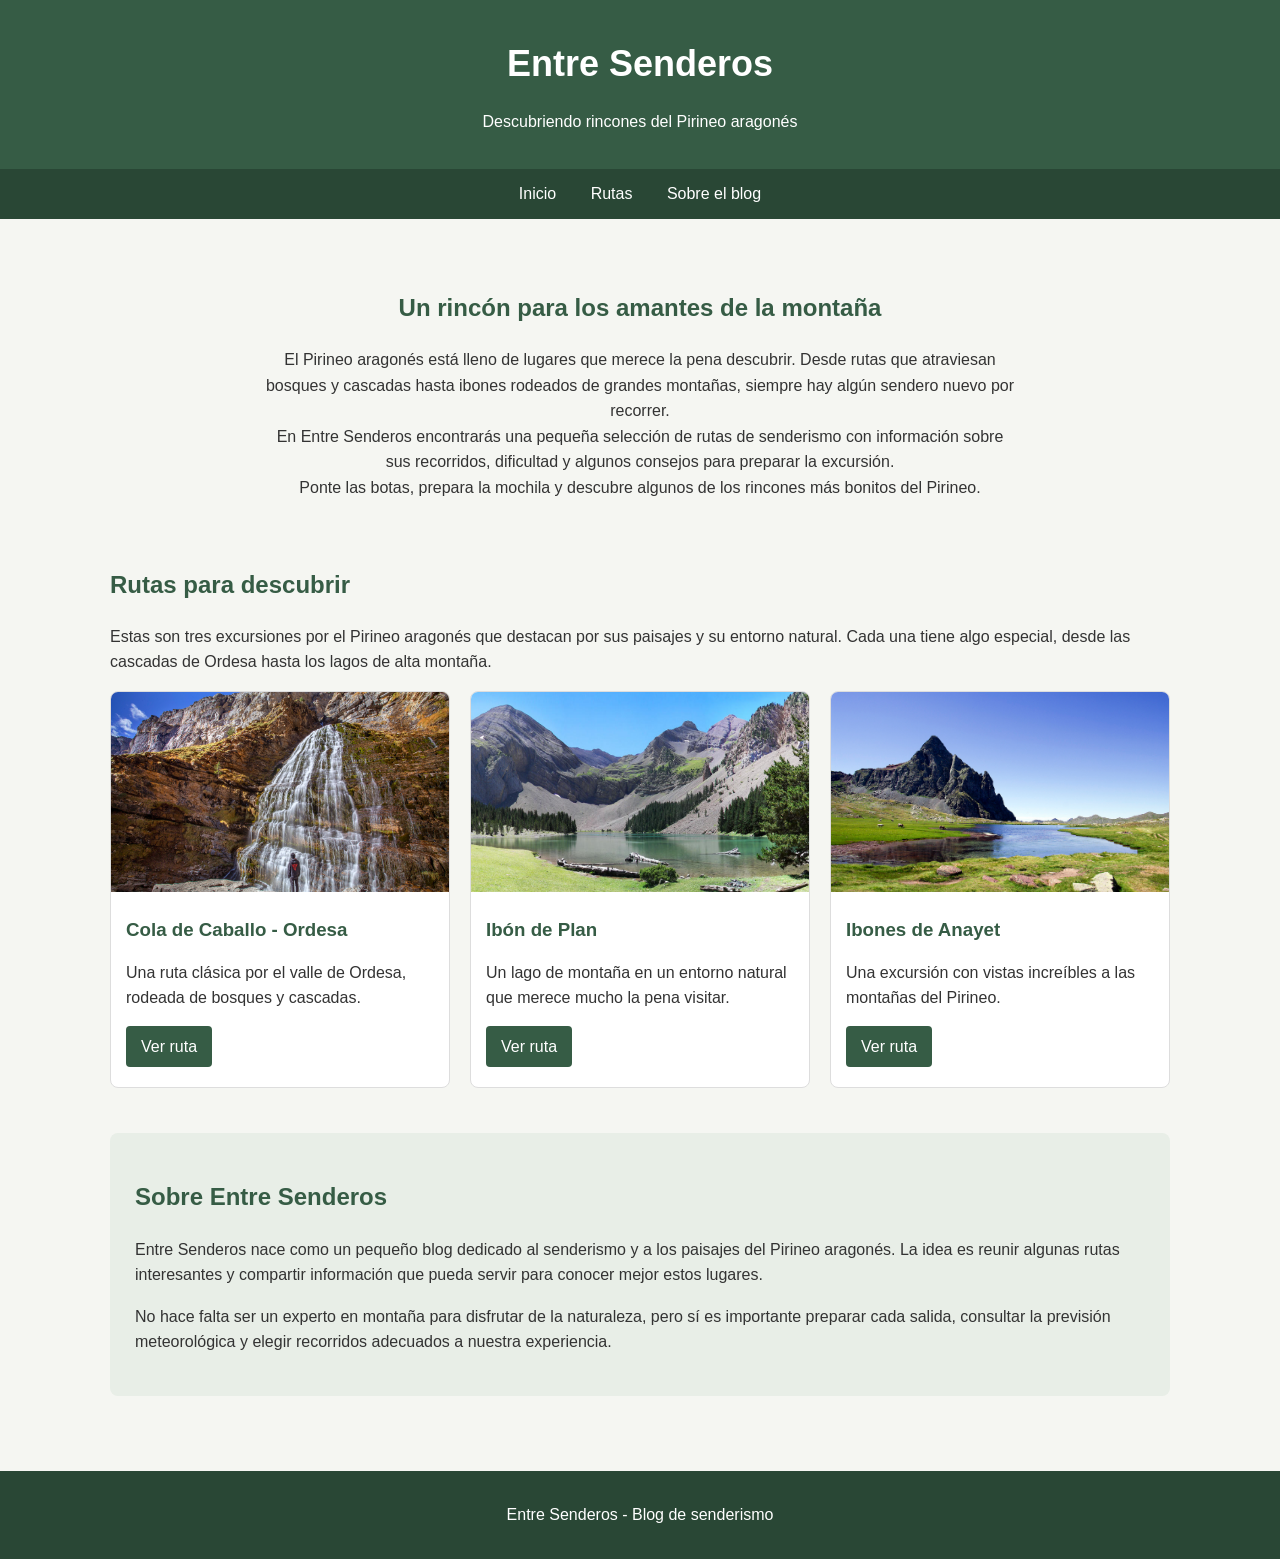
<file: index.html>
<!DOCTYPE html>
<html lang="es">
<head>
    <meta charset="UTF-8">
    <meta name="viewport" content="width=device-width, initial-scale=1.0">
    <title>Entre Senderos | Rutas por el Pirineo</title>
    <link rel="stylesheet" href="css/styles.css">
</head>
<body>

    <header>
        <h1>Entre Senderos</h1>
        <p>Descubriendo rincones del Pirineo aragonés</p>
    </header>

    <nav>
        <a href="index.html">Inicio</a>
        <a href="#rutas">Rutas</a>
        <a href="#sobre-mi">Sobre el blog</a>
    </nav>

    <main>
        
    <section class="bienvenida">
        <h2>Un rincón para los amantes de la montaña</h2>

        <p>
            El Pirineo aragonés está lleno de lugares que merece
            la pena descubrir. Desde rutas que atraviesan bosques
            y cascadas hasta ibones rodeados de grandes montañas,
            siempre hay algún sendero nuevo por recorrer.
        </p>

        <p>
            En Entre Senderos encontrarás una pequeña selección
            de rutas de senderismo con información sobre sus
            recorridos, dificultad y algunos consejos para
            preparar la excursión.
        </p>

        <p>
            Ponte las botas, prepara la mochila y descubre
            algunos de los rincones más bonitos del Pirineo.
        </p>
    </section>


        <section id="rutas">
            <h2>Rutas para descubrir</h2>
            <p>
                Estas son tres excursiones por el Pirineo aragonés
                que destacan por sus paisajes y su entorno natural.
                Cada una tiene algo especial, desde las cascadas
                de Ordesa hasta los lagos de alta montaña.
            </p>

            <div class="contenedor-rutas">

                <article class="ruta">
                    <img src="img/ordesa.jpg" alt="Valle de Ordesa">
                    <h3>Cola de Caballo - Ordesa</h3>
                    <p>
                        Una ruta clásica por el valle de Ordesa,
                        rodeada de bosques y cascadas.
                    </p>
                    <a href="tickets/ordesa.html">Ver ruta</a>
                </article>

                <article class="ruta">
                    <img src="img/ibon-plan.jpg" alt="Ibón de Plan">
                    <h3>Ibón de Plan</h3>
                    <p>
                        Un lago de montaña en un entorno natural
                        que merece mucho la pena visitar.
                    </p>
                    <a href="tickets/ibon-plan.html">Ver ruta</a>
                </article>

                <article class="ruta">
                    <img src="img/anayet.jpg" alt="Ibones de Anayet">
                    <h3>Ibones de Anayet</h3>
                    <p>
                        Una excursión con vistas increíbles
                        a las montañas del Pirineo.
                    </p>
                    <a href="tickets/anayet.html">Ver ruta</a>
                </article>

            </div>
        </section>

        
        <section id="sobre-mi">
            <h2>Sobre Entre Senderos</h2>

            <p>
                Entre Senderos nace como un pequeño blog dedicado
                al senderismo y a los paisajes del Pirineo aragonés.
                La idea es reunir algunas rutas interesantes
                y compartir información que pueda servir para
                conocer mejor estos lugares.
            </p>

            <p>
                No hace falta ser un experto en montaña para
                disfrutar de la naturaleza, pero sí es importante
                preparar cada salida, consultar la previsión
                meteorológica y elegir recorridos adecuados
                a nuestra experiencia.
            </p>
        </section>

    </main>

    <footer>
        <p>Entre Senderos - Blog de senderismo</p>
    </footer>

</body>
</html>
</file>
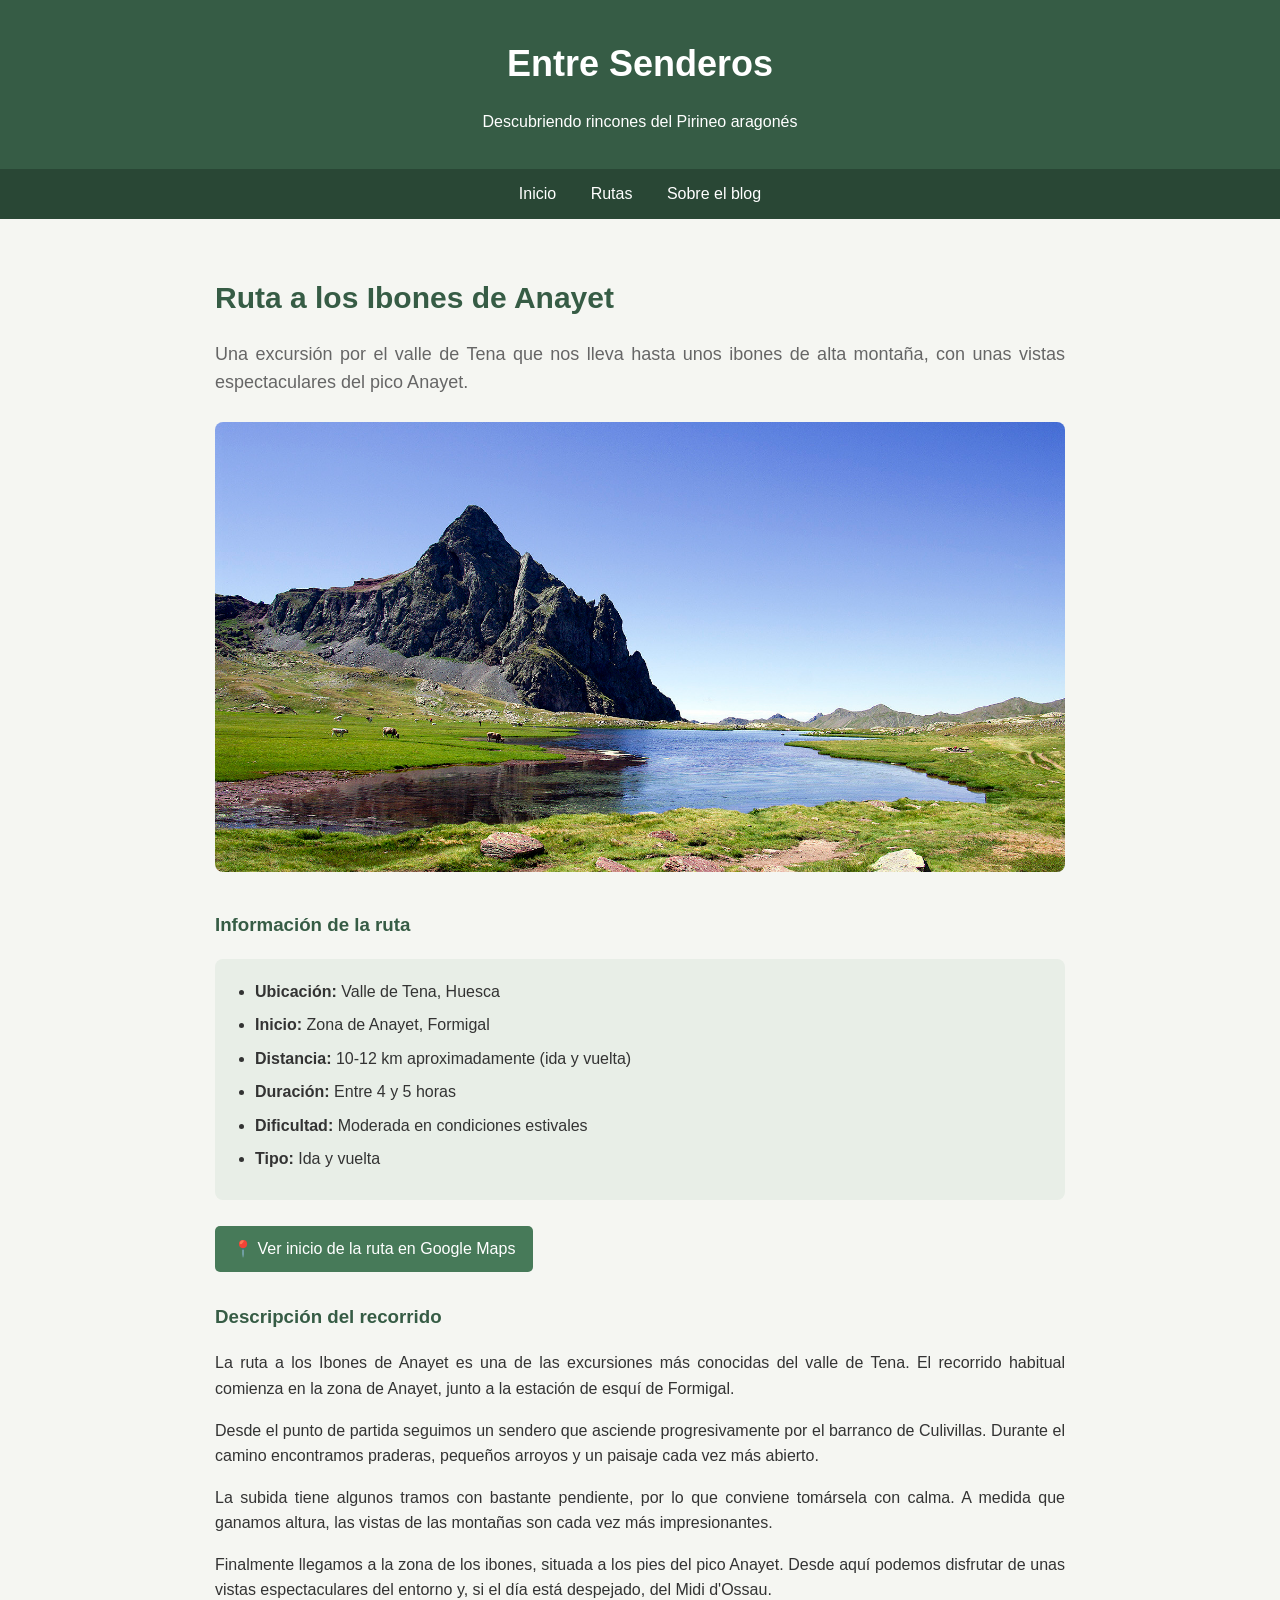
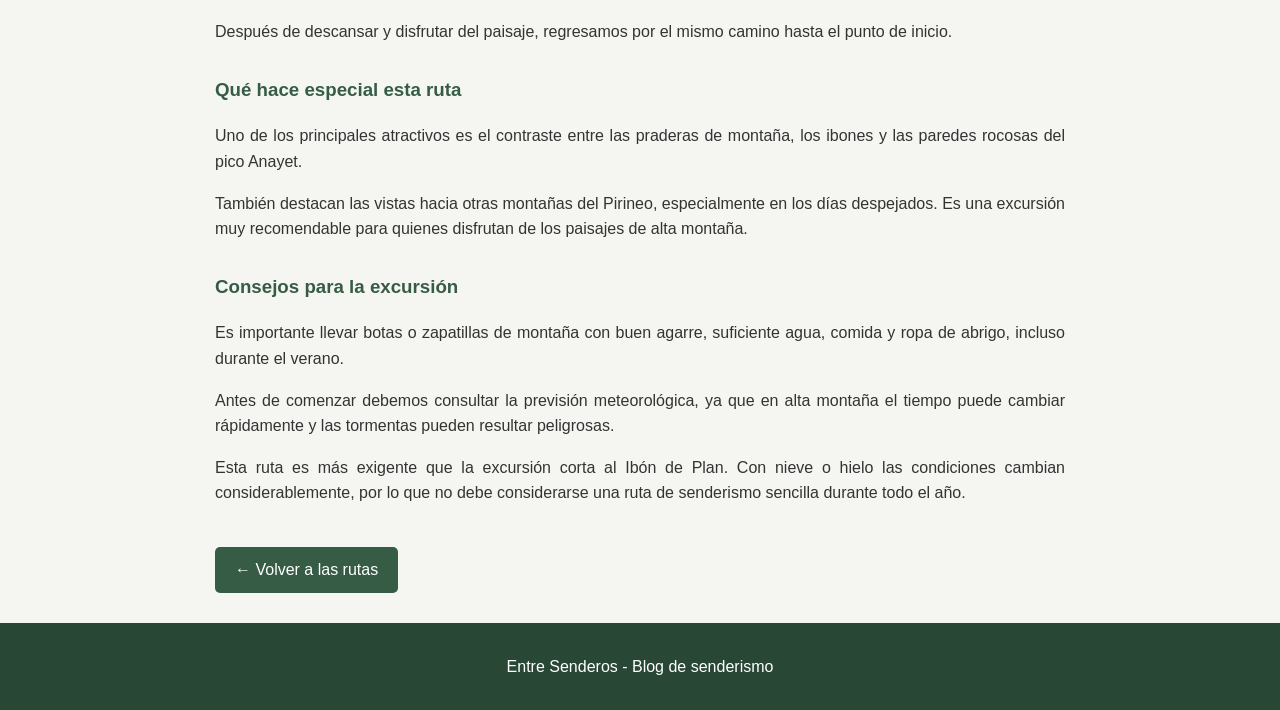
<file: tickets/anayet.html>
<!DOCTYPE html>
<html lang="es">
<head>
    <meta charset="UTF-8">
    <meta name="viewport" content="width=device-width, initial-scale=1.0">
    <title>Ibones de Anayet | Entre Senderos</title>
    <link rel="stylesheet" href="../css/styles.css">
</head>
<body>

    <header>
        <h1>Entre Senderos</h1>
        <p>Descubriendo rincones del Pirineo aragonés</p>
    </header>

    <nav>
        <a href="../index.html">Inicio</a>
        <a href="../index.html#rutas">Rutas</a>
        <a href="../index.html#sobre-mi">Sobre el blog</a>
    </nav>

    <main>
        <article class="entrada">

            <h2>Ruta a los Ibones de Anayet</h2>

            <p class="introduccion">
                Una excursión por el valle de Tena que
                nos lleva hasta unos ibones de alta montaña,
                con unas vistas espectaculares del pico Anayet.
            </p>

            <img src="../img/anayet.jpg"
                 alt="Ibones de Anayet con las montañas al fondo"
                 class="imagen-entrada">

            <h3>Información de la ruta</h3>

            <ul class="datos-ruta">
                <li><strong>Ubicación:</strong> Valle de Tena, Huesca</li>
                <li><strong>Inicio:</strong> Zona de Anayet, Formigal</li>
                <li><strong>Distancia:</strong> 10-12 km aproximadamente (ida y vuelta)</li>
                <li><strong>Duración:</strong> Entre 4 y 5 horas</li>
                <li><strong>Dificultad:</strong> Moderada en condiciones estivales</li>
                <li><strong>Tipo:</strong> Ida y vuelta</li>
            </ul>

            <a href="https://www.google.com/maps/search/?api=1&amp;query=Parking+Anayet+Formigal"
               target="_blank"
               rel="noopener noreferrer"
               class="boton-maps">
                📍 Ver inicio de la ruta en Google Maps
            </a>

            <h3>Descripción del recorrido</h3>

            <p>
                La ruta a los Ibones de Anayet es una de
                las excursiones más conocidas del valle
                de Tena. El recorrido habitual comienza
                en la zona de Anayet, junto a la estación
                de esquí de Formigal.
            </p>

            <p>
                Desde el punto de partida seguimos un
                sendero que asciende progresivamente
                por el barranco de Culivillas. Durante
                el camino encontramos praderas, pequeños
                arroyos y un paisaje cada vez más abierto.
            </p>

            <p>
                La subida tiene algunos tramos con bastante
                pendiente, por lo que conviene tomársela
                con calma. A medida que ganamos altura,
                las vistas de las montañas son cada vez
                más impresionantes.
            </p>

            <p>
                Finalmente llegamos a la zona de los
                ibones, situada a los pies del pico Anayet.
                Desde aquí podemos disfrutar de unas
                vistas espectaculares del entorno y,
                si el día está despejado, del Midi d'Ossau.
            </p>

            <p>
                Después de descansar y disfrutar del
                paisaje, regresamos por el mismo camino
                hasta el punto de inicio.
            </p>

            <h3>Qué hace especial esta ruta</h3>

            <p>
                Uno de los principales atractivos es el
                contraste entre las praderas de montaña,
                los ibones y las paredes rocosas del
                pico Anayet.
            </p>

            <p>
                También destacan las vistas hacia otras
                montañas del Pirineo, especialmente en
                los días despejados. Es una excursión
                muy recomendable para quienes disfrutan
                de los paisajes de alta montaña.
            </p>

            <h3>Consejos para la excursión</h3>

            <p>
                Es importante llevar botas o zapatillas
                de montaña con buen agarre, suficiente
                agua, comida y ropa de abrigo, incluso
                durante el verano.
            </p>

            <p>
                Antes de comenzar debemos consultar
                la previsión meteorológica, ya que
                en alta montaña el tiempo puede cambiar
                rápidamente y las tormentas pueden
                resultar peligrosas.
            </p>

            <p>
                Esta ruta es más exigente que la excursión
                corta al Ibón de Plan. Con nieve o hielo
                las condiciones cambian considerablemente,
                por lo que no debe considerarse una ruta
                de senderismo sencilla durante todo el año.
            </p>

            <a href="../index.html#rutas" class="volver">
                ← Volver a las rutas
            </a>

        </article>
    </main>

    <footer>
        <p>Entre Senderos - Blog de senderismo</p>
    </footer>

</body>
</html>
</file>
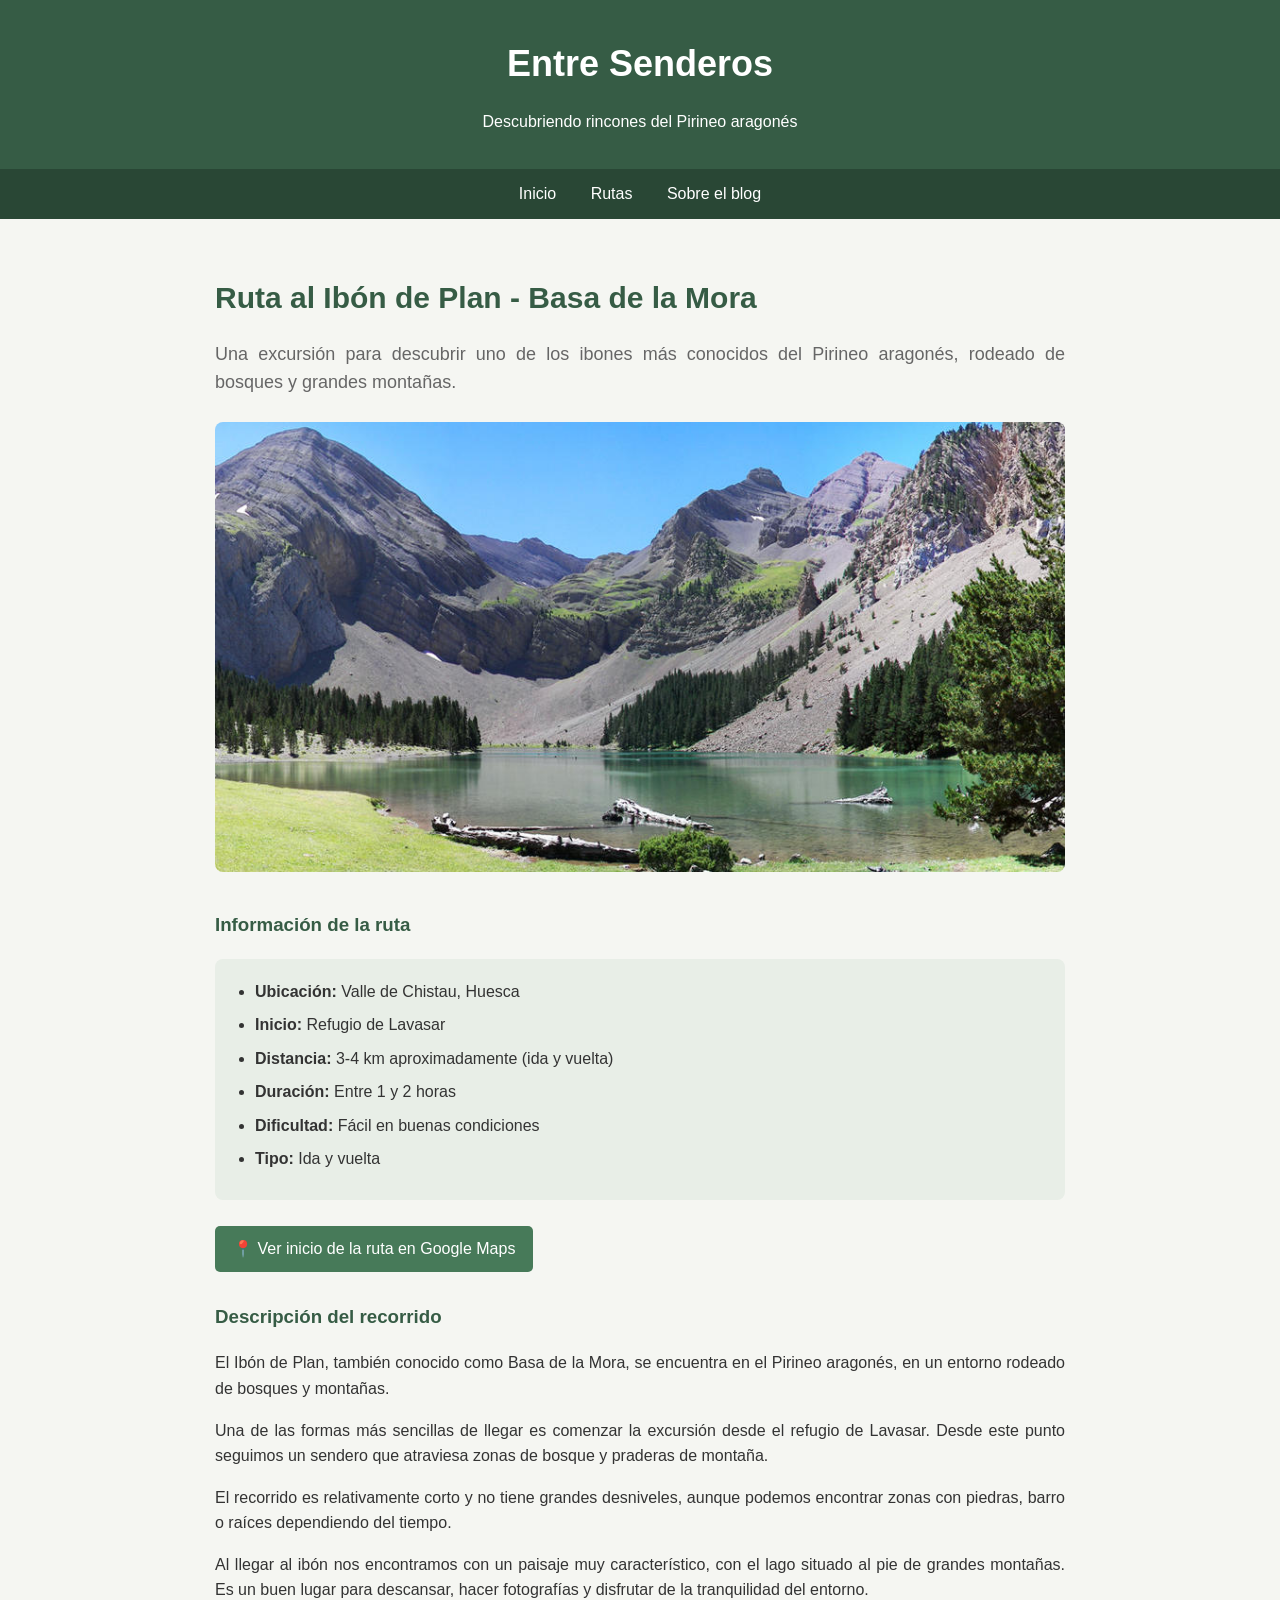
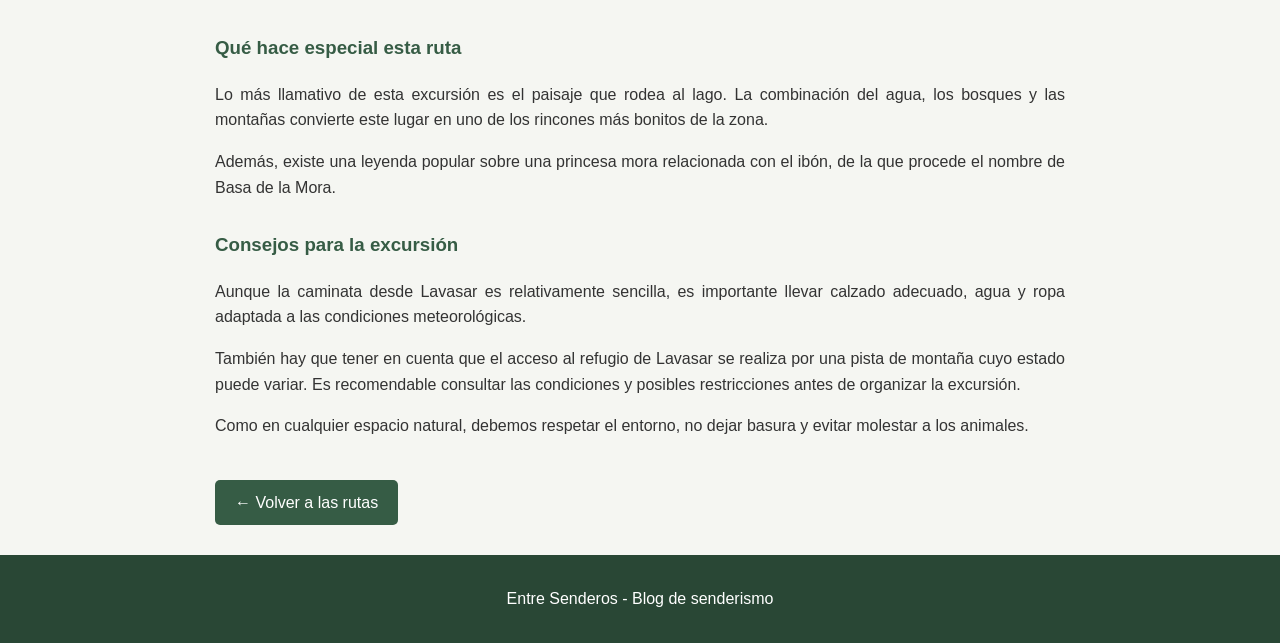
<file: tickets/ibon-plan.html>
<!DOCTYPE html>
<html lang="es">
<head>
    <meta charset="UTF-8">
    <meta name="viewport" content="width=device-width, initial-scale=1.0">
    <title>Ibón de Plan | Entre Senderos</title>
    <link rel="stylesheet" href="../css/styles.css">
</head>
<body>

    <header>
        <h1>Entre Senderos</h1>
        <p>Descubriendo rincones del Pirineo aragonés</p>
    </header>

    <nav>
        <a href="../index.html">Inicio</a>
        <a href="../index.html#rutas">Rutas</a>
        <a href="../index.html#sobre-mi">Sobre el blog</a>
    </nav>

    <main>
        <article class="entrada">

            <h2>Ruta al Ibón de Plan - Basa de la Mora</h2>

            <p class="introduccion">
                Una excursión para descubrir uno de los
                ibones más conocidos del Pirineo aragonés,
                rodeado de bosques y grandes montañas.
            </p>

            <img src="../img/ibon-plan.jpg"
                 alt="Ibón de Plan rodeado de montañas"
                 class="imagen-entrada">

            <h3>Información de la ruta</h3>

            <ul class="datos-ruta">
                <li><strong>Ubicación:</strong> Valle de Chistau, Huesca</li>
                <li><strong>Inicio:</strong> Refugio de Lavasar</li>
                <li><strong>Distancia:</strong> 3-4 km aproximadamente (ida y vuelta)</li>
                <li><strong>Duración:</strong> Entre 1 y 2 horas</li>
                <li><strong>Dificultad:</strong> Fácil en buenas condiciones</li>
                <li><strong>Tipo:</strong> Ida y vuelta</li>
            </ul>

            <a href="https://maps.app.goo.gl/BCY6ungXL4F2cSb49"
               target="_blank"
               rel="noopener noreferrer"
               class="boton-maps">
                📍 Ver inicio de la ruta en Google Maps
            </a>

            <h3>Descripción del recorrido</h3>

            <p>
                El Ibón de Plan, también conocido como
                Basa de la Mora, se encuentra en el
                Pirineo aragonés, en un entorno rodeado
                de bosques y montañas.
            </p>

            <p>
                Una de las formas más sencillas de llegar
                es comenzar la excursión desde el refugio
                de Lavasar. Desde este punto seguimos
                un sendero que atraviesa zonas de bosque
                y praderas de montaña.
            </p>

            <p>
                El recorrido es relativamente corto y
                no tiene grandes desniveles, aunque
                podemos encontrar zonas con piedras,
                barro o raíces dependiendo del tiempo.
            </p>

            <p>
                Al llegar al ibón nos encontramos con
                un paisaje muy característico, con el
                lago situado al pie de grandes montañas.
                Es un buen lugar para descansar, hacer
                fotografías y disfrutar de la tranquilidad
                del entorno.
            </p>

            <h3>Qué hace especial esta ruta</h3>

            <p>
                Lo más llamativo de esta excursión es
                el paisaje que rodea al lago. La combinación
                del agua, los bosques y las montañas
                convierte este lugar en uno de los rincones
                más bonitos de la zona.
            </p>

            <p>
                Además, existe una leyenda popular sobre
                una princesa mora relacionada con el ibón,
                de la que procede el nombre de Basa de
                la Mora.
            </p>

            <h3>Consejos para la excursión</h3>

            <p>
                Aunque la caminata desde Lavasar es
                relativamente sencilla, es importante
                llevar calzado adecuado, agua y ropa
                adaptada a las condiciones meteorológicas.
            </p>

            <p>
                También hay que tener en cuenta que
                el acceso al refugio de Lavasar se realiza
                por una pista de montaña cuyo estado
                puede variar. Es recomendable consultar
                las condiciones y posibles restricciones
                antes de organizar la excursión.
            </p>

            <p>
                Como en cualquier espacio natural,
                debemos respetar el entorno, no dejar
                basura y evitar molestar a los animales.
            </p>

            <a href="../index.html#rutas" class="volver">
                ← Volver a las rutas
            </a>

        </article>
    </main>

    <footer>
        <p>Entre Senderos - Blog de senderismo</p>
    </footer>

</body>
</html>
</file>
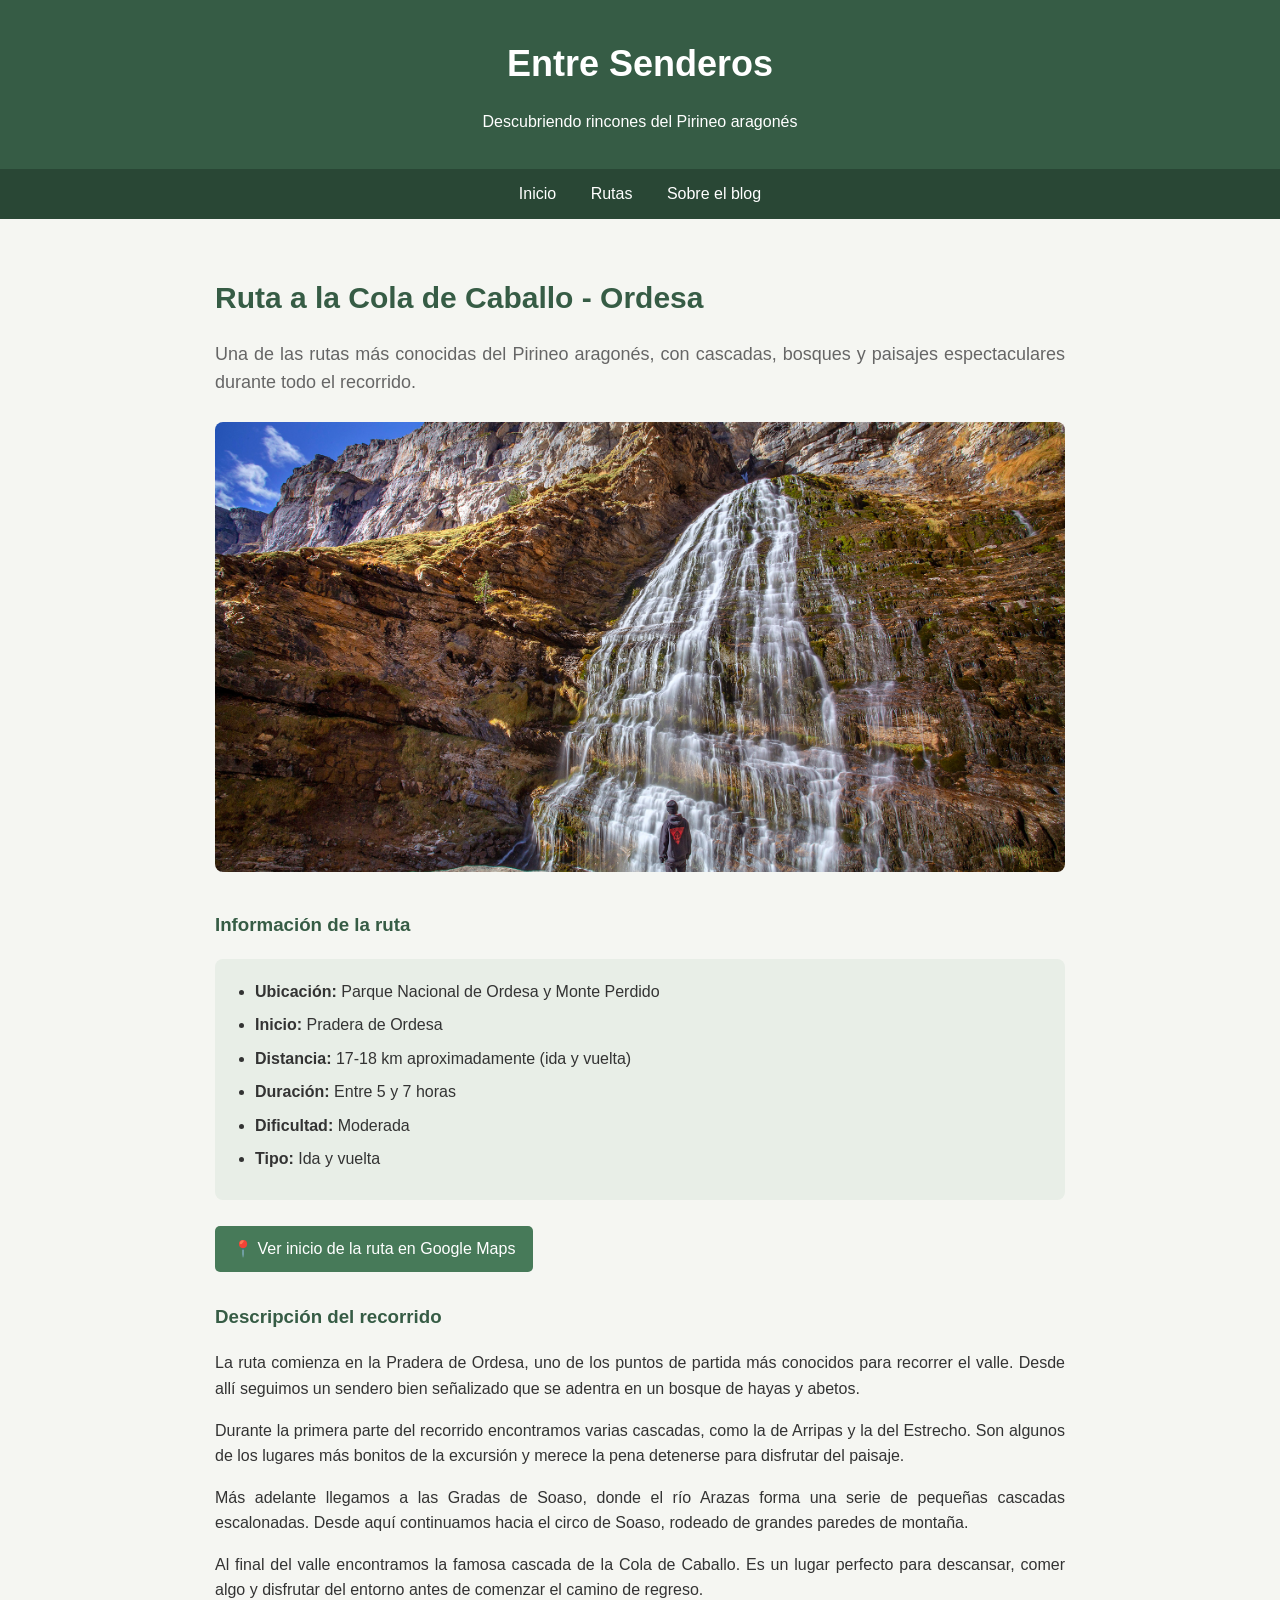
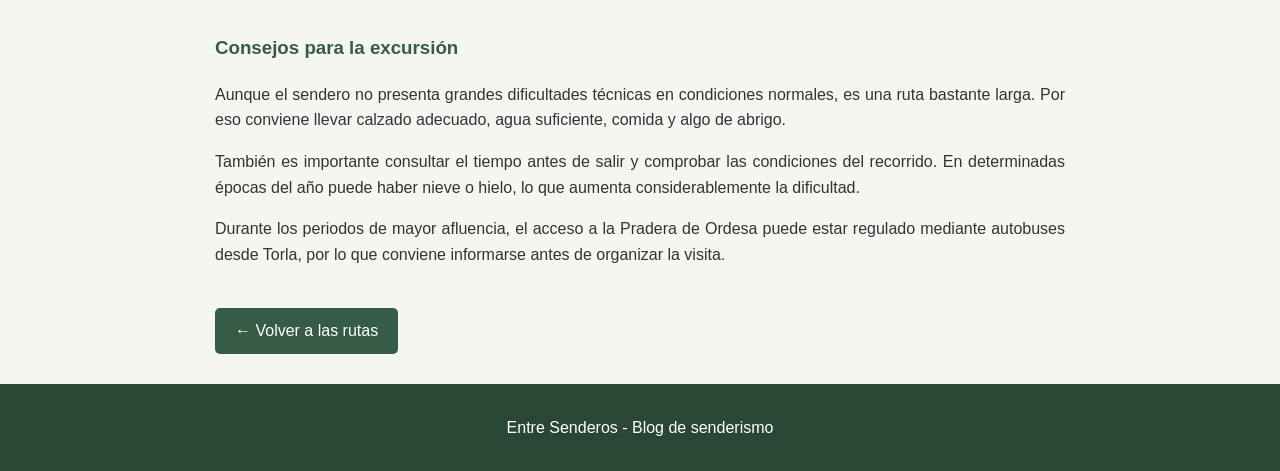
<file: tickets/ordesa.html>
<!DOCTYPE html>
<html lang="es">
<head>
    <meta charset="UTF-8">
    <meta name="viewport" content="width=device-width, initial-scale=1.0">
    <title>Cola de Caballo | Entre Senderos</title>
    <link rel="stylesheet" href="../css/styles.css">
</head>
<body>

    <header>
        <h1>Entre Senderos</h1>
        <p>Descubriendo rincones del Pirineo aragonés</p>
    </header>

    <nav>
        <a href="../index.html">Inicio</a>
        <a href="../index.html#rutas">Rutas</a>
        <a href="../index.html#sobre-mi">Sobre el blog</a>
    </nav>

    <main>
        <article class="entrada">

            <h2>Ruta a la Cola de Caballo - Ordesa</h2>

            <p class="introduccion">
                Una de las rutas más conocidas del Pirineo
                aragonés, con cascadas, bosques y paisajes
                espectaculares durante todo el recorrido.
            </p>

            <img src="../img/ordesa.jpg"
                 alt="Paisaje del valle de Ordesa"
                 class="imagen-entrada">

            <h3>Información de la ruta</h3>

            <ul class="datos-ruta">
                <li><strong>Ubicación:</strong> Parque Nacional de Ordesa y Monte Perdido</li>
                <li><strong>Inicio:</strong> Pradera de Ordesa</li>
                <li><strong>Distancia:</strong> 17-18 km aproximadamente (ida y vuelta)</li>
                <li><strong>Duración:</strong> Entre 5 y 7 horas</li>
                <li><strong>Dificultad:</strong> Moderada</li>
                <li><strong>Tipo:</strong> Ida y vuelta</li>
            </ul>
            
            <a href="https://maps.app.goo.gl/AKXoETvTdJiZoUYc6"
            target="_blank"
            rel="noopener noreferrer"
            class="boton-maps">
                📍 Ver inicio de la ruta en Google Maps
            </a>


            <h3>Descripción del recorrido</h3>

            <p>
                La ruta comienza en la Pradera de Ordesa,
                uno de los puntos de partida más conocidos
                para recorrer el valle. Desde allí seguimos
                un sendero bien señalizado que se adentra
                en un bosque de hayas y abetos.
            </p>

            <p>
                Durante la primera parte del recorrido
                encontramos varias cascadas, como la de
                Arripas y la del Estrecho. Son algunos de
                los lugares más bonitos de la excursión
                y merece la pena detenerse para disfrutar
                del paisaje.
            </p>

            <p>
                Más adelante llegamos a las Gradas de Soaso,
                donde el río Arazas forma una serie de
                pequeñas cascadas escalonadas. Desde aquí
                continuamos hacia el circo de Soaso,
                rodeado de grandes paredes de montaña.
            </p>

            <p>
                Al final del valle encontramos la famosa
                cascada de la Cola de Caballo. Es un lugar
                perfecto para descansar, comer algo y
                disfrutar del entorno antes de comenzar
                el camino de regreso.
            </p>

            <h3>Consejos para la excursión</h3>

            <p>
                Aunque el sendero no presenta grandes
                dificultades técnicas en condiciones
                normales, es una ruta bastante larga.
                Por eso conviene llevar calzado adecuado,
                agua suficiente, comida y algo de abrigo.
            </p>

            <p>
                También es importante consultar el tiempo
                antes de salir y comprobar las condiciones
                del recorrido. En determinadas épocas del
                año puede haber nieve o hielo, lo que
                aumenta considerablemente la dificultad.
            </p>

            <p>
                Durante los periodos de mayor afluencia,
                el acceso a la Pradera de Ordesa puede
                estar regulado mediante autobuses desde
                Torla, por lo que conviene informarse
                antes de organizar la visita.
            </p>

            <a href="../index.html#rutas" class="volver">
                ← Volver a las rutas
            </a>

        </article>
    </main>

    <footer>
        <p>Entre Senderos - Blog de senderismo</p>
    </footer>

</body>
</html>
</file>
<file: css/styles.css>
/* Estilos generales */
* {
    box-sizing: border-box;
}

body {
    margin: 0;
    font-family: Arial, sans-serif;
    background-color: #f5f6f2;
    color: #333;
    line-height: 1.6;
}

/* Cabecera */
header {
    background-color: #365c45;
    color: white;
    text-align: center;
    padding: 35px 20px;
}

header h1 {
    margin: 0;
    font-size: 36px;
}

header p {
    margin-bottom: 0;
}

/* Menú de navegación */
nav {
    background-color: #294735;
    text-align: center;
    padding: 12px;
}

nav a {
    color: white;
    text-decoration: none;
    margin: 0 15px;
}

nav a:hover {
    text-decoration: underline;
}

/* Contenido principal */
main {
    max-width: 1100px;
    margin: 0 auto;
    padding: 30px 20px;
}

section {
    margin-bottom: 45px;
}

h2 {
    color: #365c45;
}

/* Presentación del blog */
.bienvenida {
    text-align: center;
    padding: 20px;
}

.bienvenida p {
    max-width: 750px;
    margin: 0 auto;
}

/* Tarjetas de las rutas */
.contenedor-rutas {
    display: grid;
    grid-template-columns: repeat(3, 1fr);
    gap: 20px;
}

.ruta {
    background-color: white;
    border: 1px solid #ddd;
    border-radius: 8px;
    overflow: hidden;
}

.ruta img {
    width: 100%;
    height: 200px;
    object-fit: cover;
}

.ruta h3,
.ruta p {
    margin: 15px;
}

.ruta h3 {
    color: #365c45;
}

.ruta a {
    display: inline-block;
    background-color: #365c45;
    color: white;
    text-decoration: none;
    padding: 8px 15px;
    margin: 0 15px 20px;
    border-radius: 4px;
}

.ruta a:hover {
    background-color: #294735;
}

/* Sobre el blog */
#sobre-mi {
    background-color: #e8eee7;
    padding: 25px;
    border-radius: 8px;
}

/* Pie de página */
footer {
    background-color: #294735;
    color: white;
    text-align: center;
    padding: 15px;
}

/* Adaptación a móviles */
@media (max-width: 768px) {
    .contenedor-rutas {
        grid-template-columns: 1fr;
    }

    header h1 {
        font-size: 28px;
    }

    nav a {
        margin: 0 8px;
    }
}

/* Estilos de las entradas del blog */
.entrada {
    max-width: 850px;
    margin: 0 auto;
}

.entrada h2 {
    font-size: 30px;
    margin-bottom: 10px;
}

.entrada h3 {
    color: #365c45;
    margin-top: 30px;
}

.entrada p {
    text-align: justify;
}

.introduccion {
    color: #666;
    font-size: 18px;
    margin-bottom: 25px;
}

.imagen-entrada {
    width: 100%;
    max-height: 450px;
    object-fit: cover;
    border-radius: 8px;
}

/* Información básica de la ruta */
.datos-ruta {
    background-color: #e8eee7;
    padding: 20px 20px 20px 40px;
    border-radius: 8px;
}

.datos-ruta li {
    margin-bottom: 8px;
}

/* Enlace para volver */
.volver {
    display: inline-block;
    background-color: #365c45;
    color: white;
    text-decoration: none;
    padding: 10px 20px;
    border-radius: 5px;
    margin-top: 25px;
}

.volver:hover {
    background-color: #294735;
}

@media (max-width: 768px) {
    .entrada h2 {
        font-size: 25px;
    }

    .entrada p {
        text-align: left;
    }
}

/* Botón de Google Maps */
.boton-maps {
    display: inline-block;
    background-color: #477a59;
    color: white;
    text-decoration: none;
    padding: 10px 18px;
    border-radius: 5px;
    margin-top: 10px;
}

.boton-maps:hover {
    background-color: #365c45;
}
</file>
